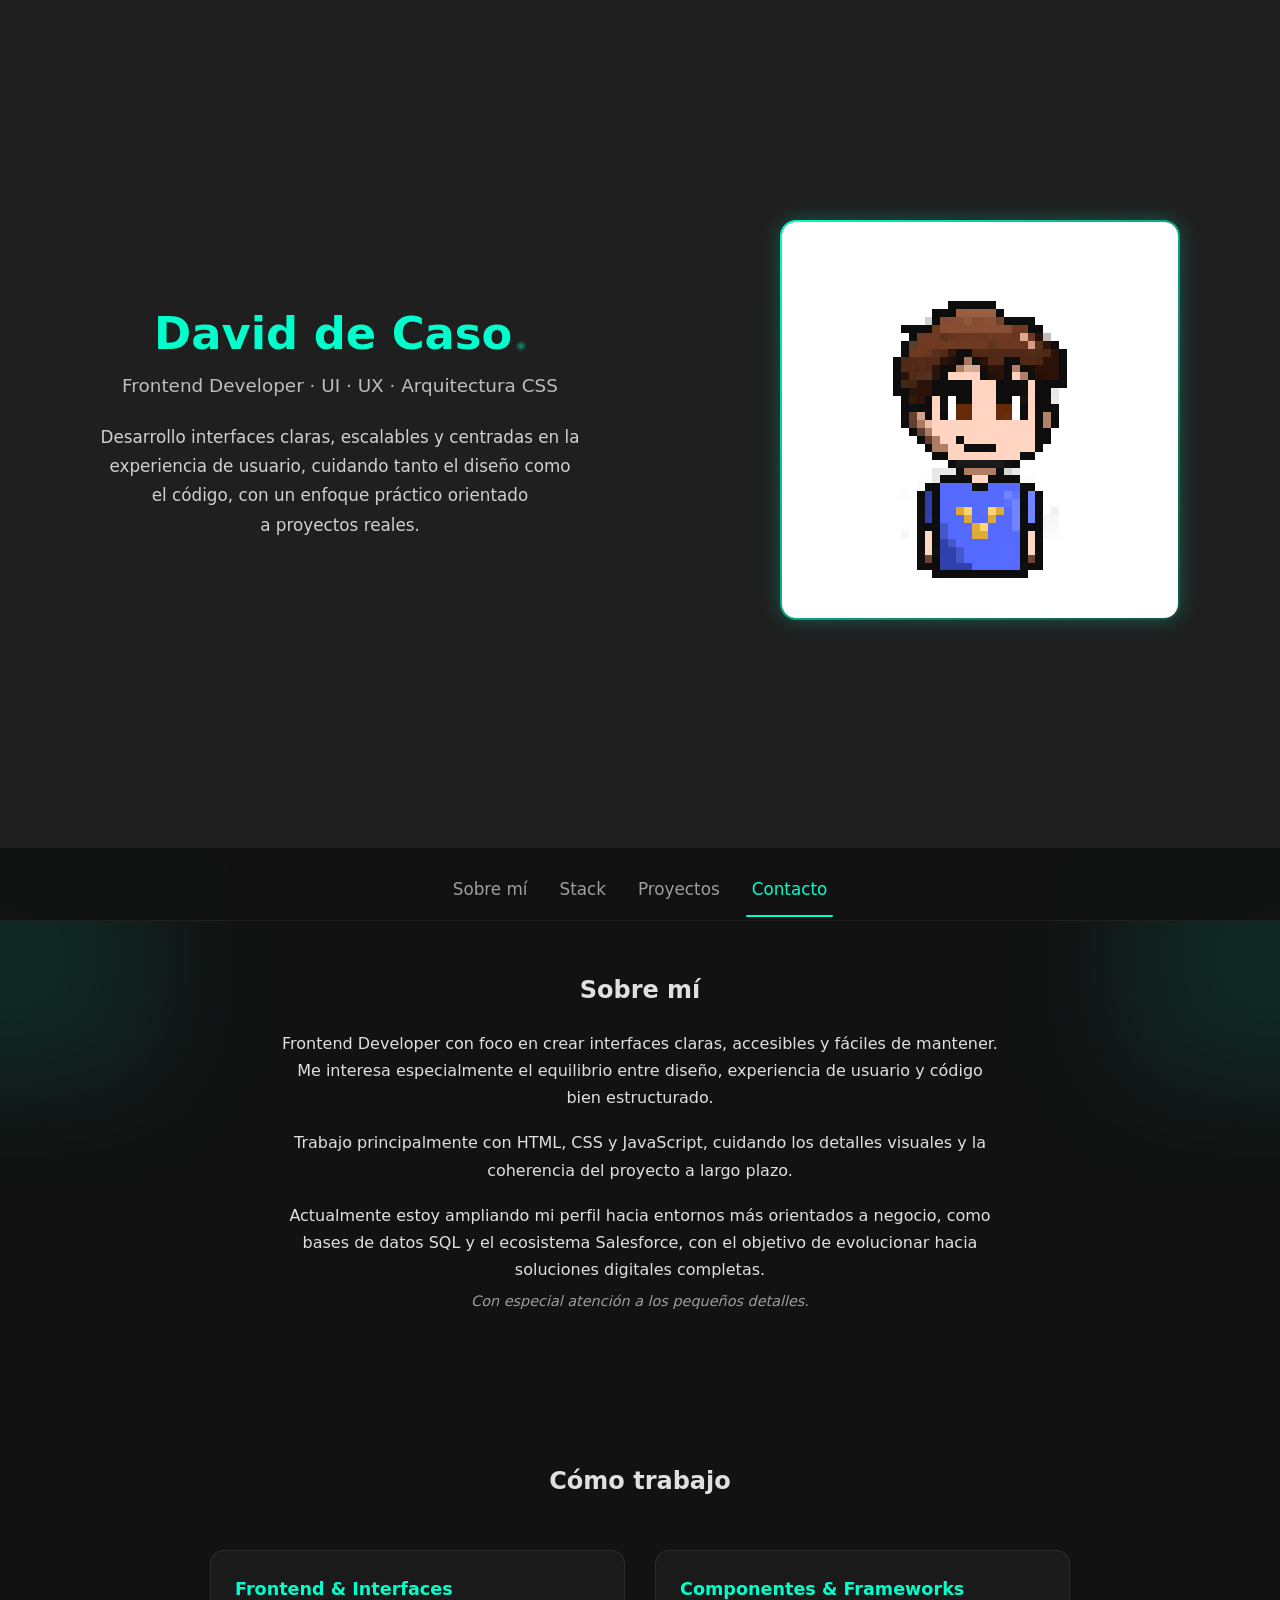
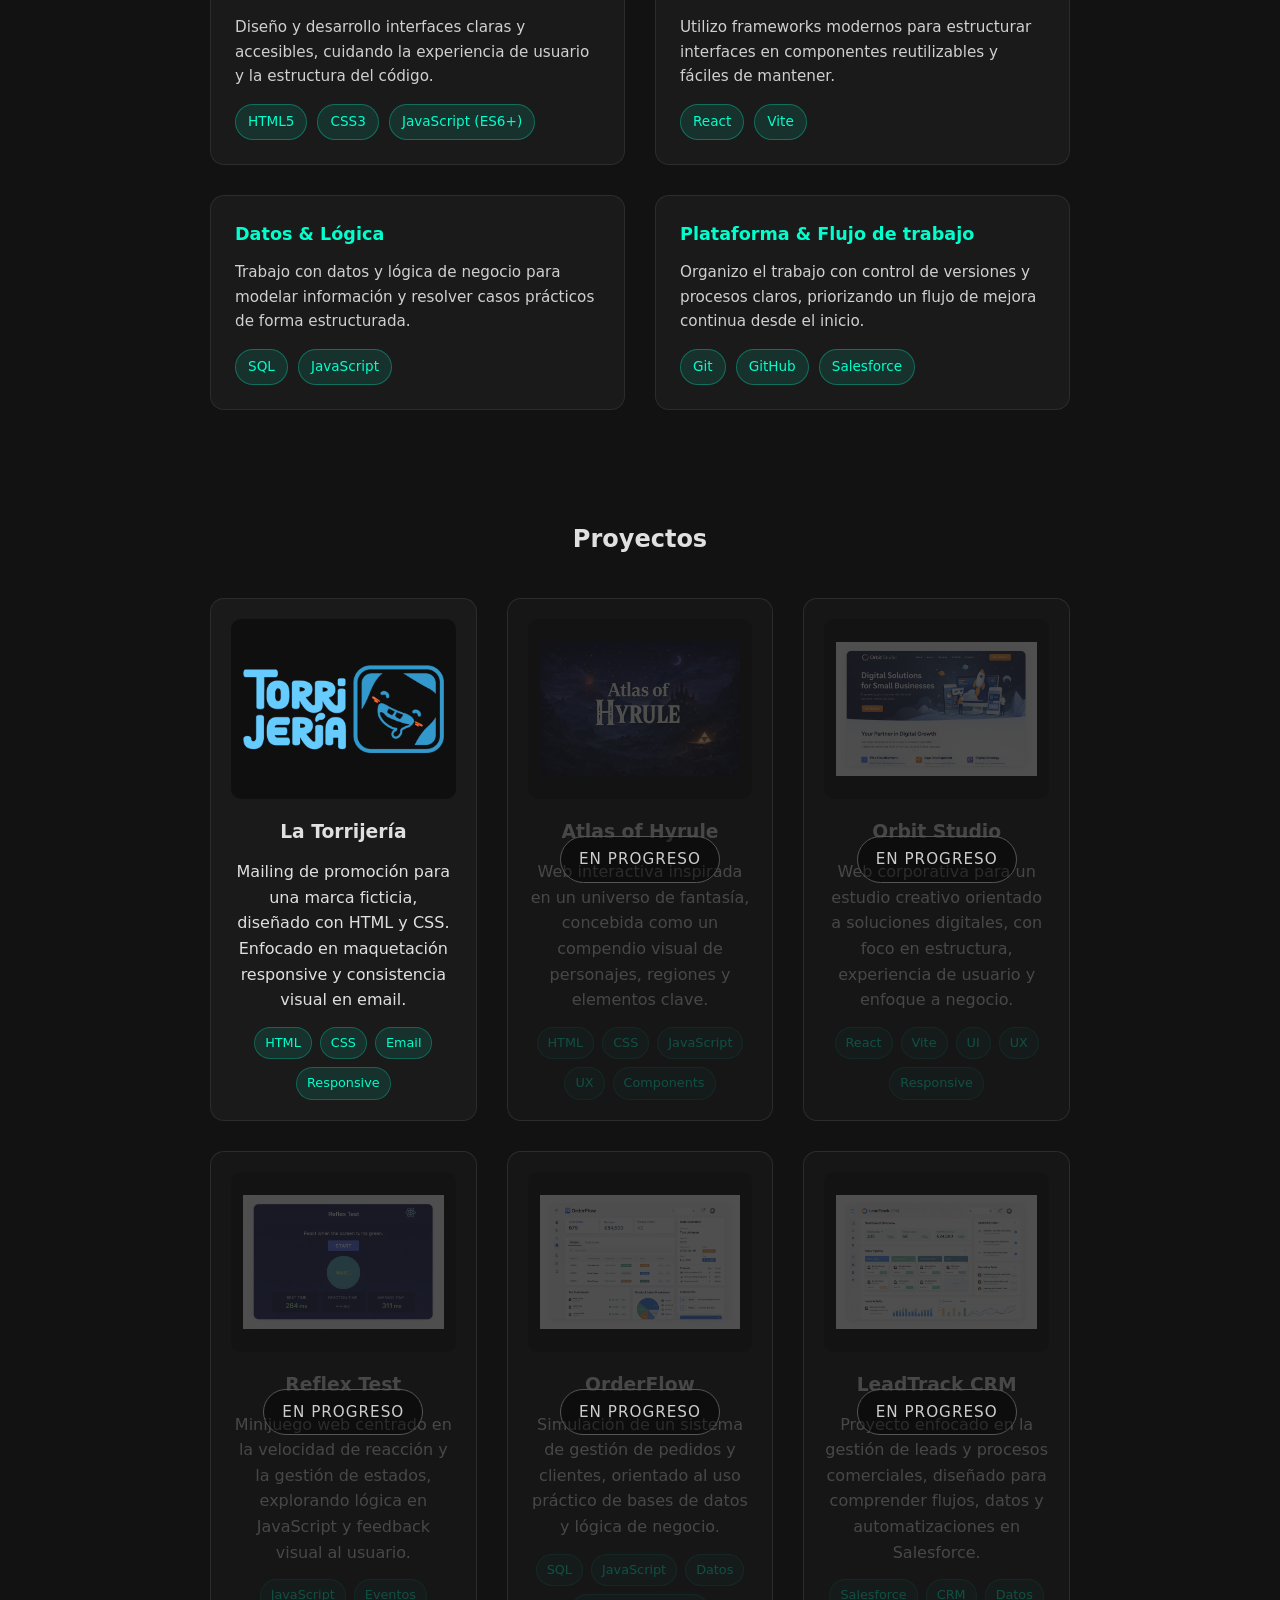
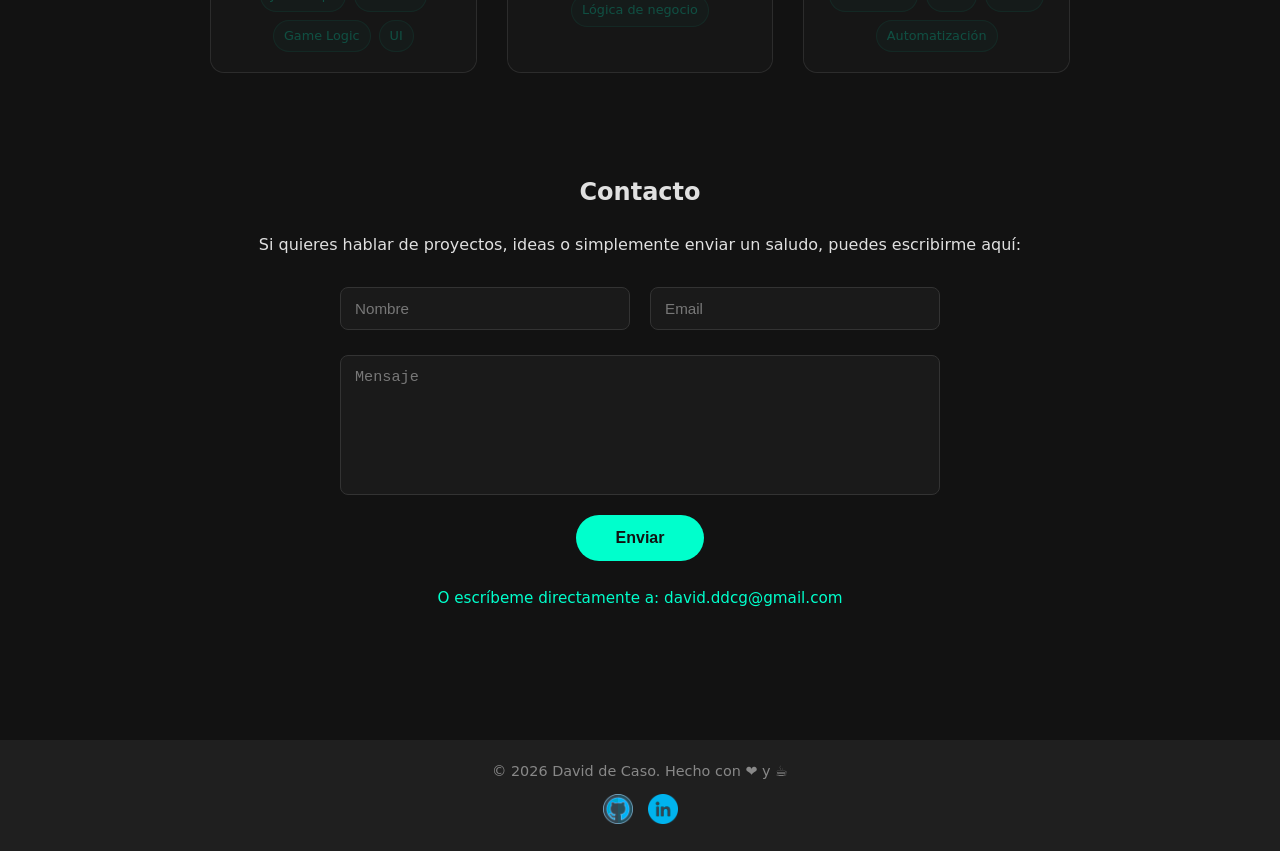
<file: index.html>
<!DOCTYPE html>
<html lang="es">
<head>
    <meta charset="UTF-8">
    <meta name="viewport" content="width=device-width, initial-scale=1.0">
    <meta
        name="description"
        content="Portfolio de David de Caso, Frontend Developer enfocado en
         interfaces claras, usabilidad y código mantenible."
    >
    <title>Portfolio | David de Caso</title>
    <link rel="stylesheet" href="style.css">
</head>

<body>
    <!-- =====================================================
         HEADER / IDENTIDAD
    ====================================================== -->
    <header class="site-header">
        <div class="hero">
            <div class="hero-text">
                <h1>
                    <span id="myName" class="easter-egg">David de Caso</span>
                </h1>

                <p class="hero-role">
                    Frontend Developer · UI · UX · Arquitectura CSS
                </p>

                <p class="hero-intro">
                    Desarrollo interfaces claras, escalables y centradas en la 
                    experiencia de usuario, cuidando tanto el diseño como el código, 
                    con un enfoque práctico orientado a&nbsp;proyectos&nbsp;reales.
                </p>
            </div>

            <div class="hero-image">
                <img src="images/yo-pixel.png" alt="">
            </div>
        </div>
    </header>



    <!-- =====================================================
         NAVEGACIÓN STICKY
    ====================================================== -->
    <div class="nav-wrapper">
        <nav aria-label="Navegación principal">
            <ul>
                <li><a href="#about">Sobre mí</a></li>
                <li><a href="#stack">Stack</a></li>
                <li><a href="#projects">Proyectos</a></li>
                <li><a href="#contact">Contacto</a></li>
            </ul>
        </nav>
    </div>
    
    <!-- =====================================================
         CONTENIDO PRINCIPAL
    ====================================================== -->
    <main>
        <!-- SOBRE MÍ -->
        <section id="about">
            <h2>Sobre mí</h2>

            <p>
                Frontend Developer con foco en crear interfaces claras, accesibles y fáciles de mantener.
                Me interesa especialmente el equilibrio entre diseño, experiencia de usuario y código bien estructurado.
            </p>

            <p>
                Trabajo principalmente con HTML, CSS y JavaScript, cuidando los detalles visuales y la coherencia
                del proyecto a largo plazo.
            </p>

            <p>
                Actualmente estoy ampliando mi perfil hacia entornos más orientados a negocio, como bases de datos SQL
                y el ecosistema Salesforce, con el objetivo de evolucionar hacia soluciones digitales completas.
                <span class="about-fun">Con especial atención a los pequeños detalles.</span>
            </p>
        </section>
        <section id="stack">
    <h2>Cómo trabajo</h2>
         <!-- =====================================================
         STACK
    ====================================================== -->           
    <div class="stack-grid">
        <!-- Frontend -->
        <div class="stack-card">
            <h3>Frontend & Interfaces</h3>
            <p>
                Diseño y desarrollo interfaces claras y accesibles,
                cuidando la experiencia de usuario y la estructura del código.
            </p>
            <ul class="stack-tools">
                <li>HTML5</li>
                <li>CSS3</li>
                <li>JavaScript (ES6+)</li>
            </ul>
        </div>

        <!-- Frameworks -->
            <div class="stack-card">
                <h3>Componentes & Frameworks</h3>
                <p>
                    Utilizo frameworks modernos para estructurar interfaces
                    en componentes reutilizables y fáciles de mantener.
                </p>
                <ul class="stack-tools">
                    <li>React</li>
                    <li>Vite</li>
                </ul>
            </div>

        <!-- Datos -->
            <div class="stack-card">
                <h3>Datos & Lógica</h3>
                <p>
                    Trabajo con datos y lógica de negocio para modelar información
                    y resolver casos prácticos de forma estructurada.
                </p>
                <ul class="stack-tools">
                    <li>SQL</li>
                    <li>JavaScript</li>
                </ul>
            </div>

        <!-- Plataforma -->
            <div class="stack-card">
                <h3>Plataforma & Flujo de trabajo</h3>
                <p>
                     Organizo el trabajo con control de versiones y procesos claros,
                    priorizando un flujo de mejora continua desde el inicio.
                </p>
                <ul class="stack-tools">
                    <li>Git</li>
                    <li>GitHub</li>
                    <li>Salesforce</li>
                </ul>
            </div>
        </div>
    </section>


        <!-- PROYECTOS -->
        <section id="projects">
            <h2>Proyectos</h2>

            <div class="projects-grid">
                <!-- Proyecto terminado -->
                <article class="project-card" data-url="https://daviddecaso.github.io/la-torrijeria/">
                    <div class="project-img-wrapper">
                        <img
                            src="images/proyecto1.png"
                            alt="Proyecto La Torrijería"
                            class="project-img"
                            loading="lazy"
                        >
                        <div class="overlay">
                            <span class="cta-text">Ver proyecto</span>
                        </div>
                    </div>

                    <h3>La Torrijería</h3>

                    <p>
                        Mailing de promoción para una marca ficticia, diseñado con HTML y CSS.
                        Enfocado en maquetación responsive y consistencia visual en email.
                    </p>

                    <ul class="project-tags">
                        <li>HTML</li>
                        <li>CSS</li>
                        <li>Email</li>
                        <li>Responsive</li>
                    </ul>
                </article>

                <!-- Proyectos en progreso -->
                <article class="project-card in-progress">
                    <div class="project-status">
                        <span>En progreso</span>
                    </div>

                    <div class="project-img-wrapper">
                        <img src="images/proyecto2.png" alt="Atlas of Hyrule" class="project-img" loading="lazy">
                    </div>

                    <h3>Atlas of Hyrule</h3>

                    <p>
                        Web interactiva inspirada en un universo de fantasía, concebida como
                        un compendio visual de personajes, regiones y elementos clave.
                    </p>

                    <ul class="project-tags">
                        <li>HTML</li>
                        <li>CSS</li>
                        <li>JavaScript</li>
                        <li>UX</li>
                        <li>Components</li>
                    </ul>
                </article>

                <article class="project-card in-progress">
                    <div class="project-status">
                        <span>En progreso</span>
                    </div>

                    <div class="project-img-wrapper">
                        <img src="images/proyecto3.png" alt="Orbit Studio" class="project-img" loading="lazy">
                    </div>

                    <h3>Orbit Studio</h3>

                    <p>
                        Web corporativa para un estudio creativo orientado a soluciones digitales,
                        con foco en estructura, experiencia de usuario y enfoque a negocio.
                    </p>

                    <ul class="project-tags">
                        <li>React</li>
                        <li>Vite</li>
                        <li>UI</li>
                        <li>UX</li>
                        <li>Responsive</li>
                    </ul>
                </article>

                <article class="project-card in-progress">
                    <div class="project-status">
                        <span>En progreso</span>
                    </div>

                    <div class="project-img-wrapper">
                        <img src="images/proyecto4.png" alt="Reflex Test" class="project-img" loading="lazy">
                    </div>

                    <h3>Reflex Test</h3>

                    <p>
                        Minijuego web centrado en la velocidad de reacción y la gestión de estados,
                        explorando lógica en JavaScript y feedback visual al usuario.
                    </p>

                    <ul class="project-tags">
                        <li>JavaScript</li>
                        <li>Eventos</li>
                        <li>Game Logic</li>
                        <li>UI</li>
                    </ul>
                </article>

                <article class="project-card in-progress">
                    <div class="project-status">
                        <span>En progreso</span>
                    </div>

                    <div class="project-img-wrapper">
                        <img src="images/proyecto5.png" alt="OrderFlow" class="project-img" loading="lazy">
                    </div>

                    <h3>OrderFlow</h3>

                    <p>
                        Simulación de un sistema de gestión de pedidos y clientes,
                        orientado al uso práctico de bases de datos y lógica de negocio.
                    </p>

                    <ul class="project-tags">
                        <li>SQL</li>
                        <li>JavaScript</li>
                        <li>Datos</li>
                        <li>Lógica de negocio</li>
                    </ul>

                </article>

                <article class="project-card in-progress">
                    <div class="project-status">
                        <span>En progreso</span>
                    </div>

                    <div class="project-img-wrapper">
                        <img src="images/proyecto6.png" alt="LeadTrack CRM" class="project-img" loading="lazy">
                    </div>

                    <h3>LeadTrack CRM</h3>

                    <p>
                        Proyecto enfocado en la gestión de leads y procesos comerciales,
                        diseñado para comprender flujos, datos y automatizaciones en Salesforce.
                    </p>

                    <ul class="project-tags">
                        <li>Salesforce</li>
                        <li>CRM</li>
                        <li>Datos</li>
                        <li>Automatización</li>
                    </ul>
                </article>
            </div>
        </section>

        <!-- CONTACTO -->
        <section id="contact" class="fade-in-section">
            <h2>Contacto</h2>

            <p>
                Si quieres hablar de proyectos, ideas o simplemente enviar un saludo,
                puedes escribirme aquí:
            </p>

            <form class="contact-form">
                <div class="contact-row">
                    <input type="text" name="name" placeholder="Nombre" required>
                    <input type="email" name="email" placeholder="Email" required>
                </div>

                <div class="contact-message">
                    <textarea name="message" placeholder="Mensaje" required></textarea>
                    <button type="submit">Enviar</button>
                </div>
            </form>

            <p class="contact-email fade-in-section">
                O escríbeme directamente a:
                <a href="mailto:david.ddcg@gmail.com">david.ddcg@gmail.com</a>
            </p>
        </section>
    </main>

    <!-- =====================================================
         FOOTER
    ====================================================== -->
    <footer>
        <p>&copy; 2026 David de Caso. Hecho con ❤️ y ☕</p>

        <div class="social-icons">
            <a href="https://github.com/DaviddeCaso" target="_blank" rel="noopener noreferrer">
                <img src="images/github-icon.png" alt="GitHub">
            </a>
            <a href="https://www.linkedin.com/in/david-de-caso-garc%C3%ADa/" target="_blank" rel="noopener noreferrer">
                <img src="images/linkedin-icon.png" alt="LinkedIn">
            </a>
        </div>
    </footer>

    <!-- TOASTS -->
    <div id="easter-toast" class="toast hidden"></div>
    <div id="contact-toast" class="toast hidden"></div>

    <script src="script.js"></script>
</body>
</html>
</file>
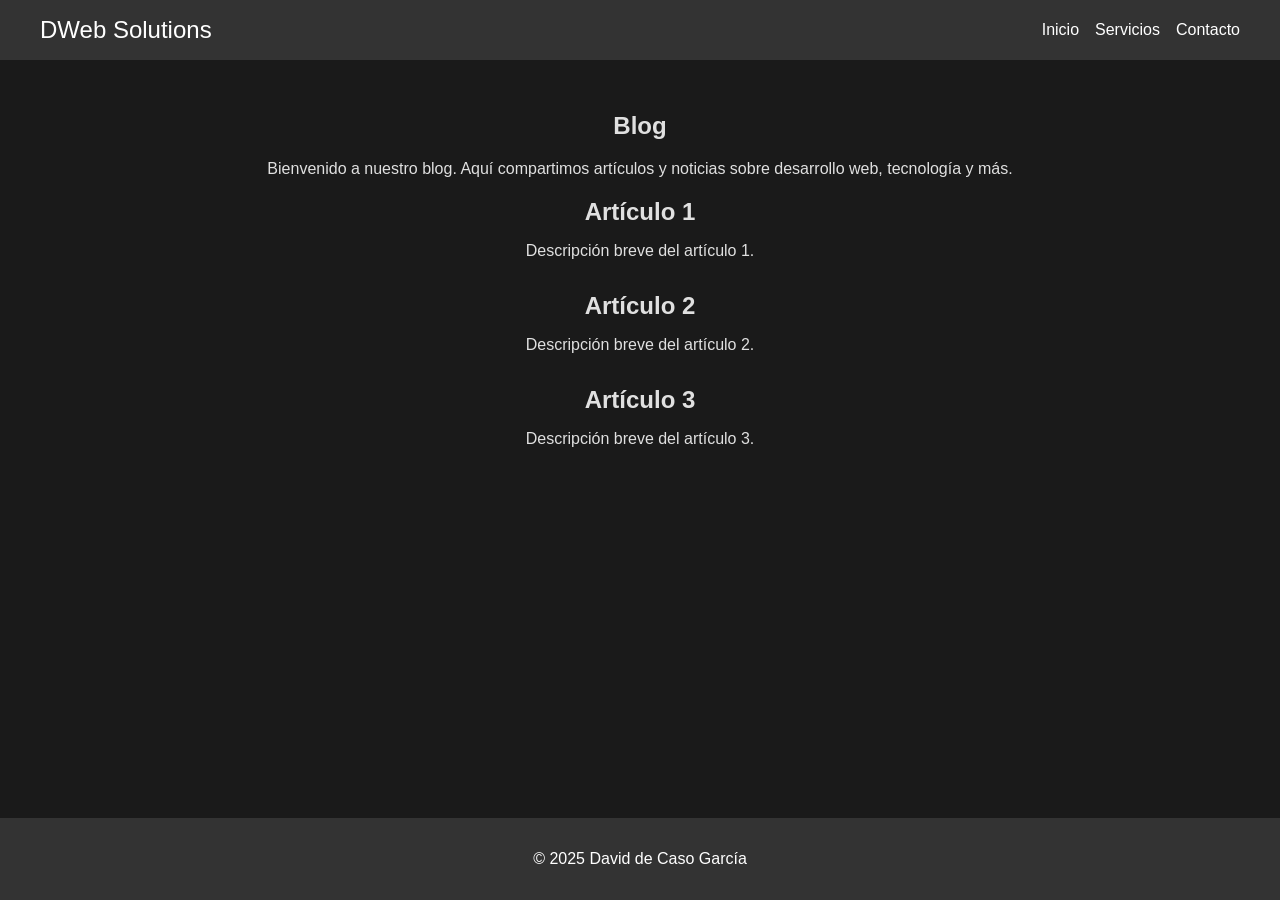
<file: blog.html>
<!DOCTYPE html>
<html lang="es">
<head>
    <meta charset="UTF-8">
    <meta name="viewport" content="width=device-width, initial-scale=1.0">
    <title>Blog - DWeb Solutions</title>
    <link rel="stylesheet" href="styles.css">
</head>
<body>
    <header>
        <nav>
            <div class="nav-container">
                <div class="logo">
                    <a href="index.html">DWeb Solutions</a>
                </div>
                <ul class="nav-links">
                    <li><a href="index.html">Inicio</a></li>
                    <li><a href="services.html">Servicios</a></li>
                    <li><a href="contact.html">Contacto</a></li>
                </ul>
                <div class="menu-toggle">
                    <span></span>
                    <span></span>
                    <span></span>
                </div>
            </div>
        </nav>
    </header>
    <main>
        <section class="blog">
            <h1>Blog</h1>
            <p>Bienvenido a nuestro blog. Aquí compartimos artículos y noticias sobre desarrollo web, tecnología y más.</p>
            <article>
                <h2>Artículo 1</h2>
                <p>Descripción breve del artículo 1.</p>
            </article>
            <article>
                <h2>Artículo 2</h2>
                <p>Descripción breve del artículo 2.</p>
            </article>
            <article>
                <h2>Artículo 3</h2>
                <p>Descripción breve del artículo 3.</p>
            </article>
        </section>
    </main>
    <footer>
        <p>&copy; 2025 David de Caso García</p>
    </footer>
    <script src="scripts.js"></script>
</body>
</html>
</file>
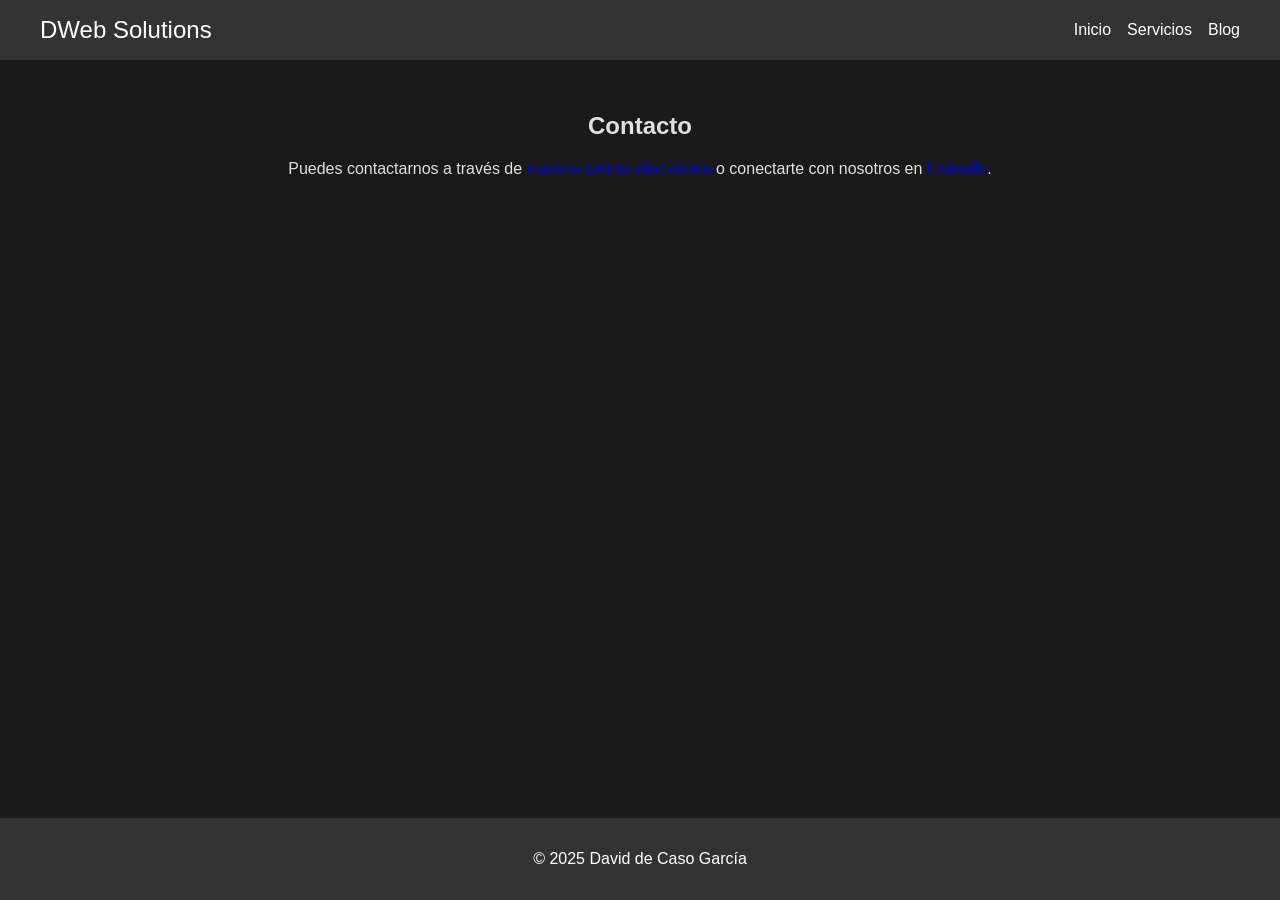
<file: contact.html>
<!DOCTYPE html>
<html lang="es">
<head>
    <meta charset="UTF-8">
    <meta name="viewport" content="width=device-width, initial-scale=1.0">
    <title>Contacto - David</title>
    <link rel="stylesheet" href="styles.css">
</head>
<body>
    <header>
        <nav>
            <div class="nav-container">
                <div class="logo">
                    <a href="index.html">DWeb Solutions</a>
                </div>
                <ul class="nav-links">
                    <li><a href="index.html">Inicio</a></li>
                    <li><a href="services.html">Servicios</a></li>
                    <li><a href="blog.html">Blog</a></li>
                </ul>
                <div class="menu-toggle">
                    <span></span>
                    <span></span>
                    <span></span>
                </div>
            </div>
        </nav>
    </header>
    <main>
        <section class="contact">
            <h1>Contacto</h1>
            <p>Puedes contactarnos a través de <a href="mailto:david.ddcg@gmail.com">nuestro correo electrónico</a> o conectarte con nosotros en <a href="https://www.linkedin.com/in/david-de-caso-garcía/">LinkedIn</a>.</p>
        </section>
    </main>
    <footer>
        <p>&copy; 2025 David de Caso García</p>
    </footer>
    <script src="scripts.js"></script>
</body>
</html>
</file>
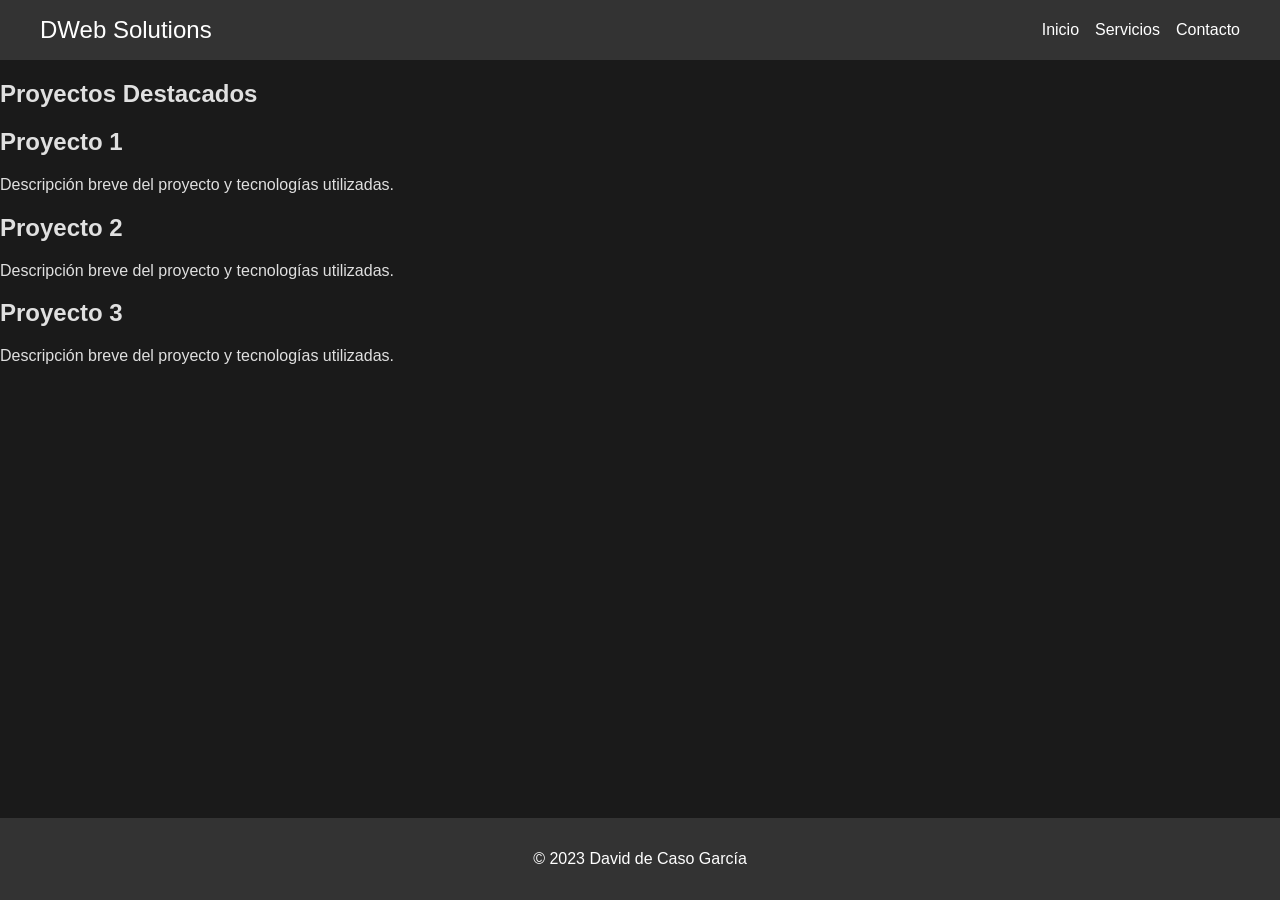
<file: projects.html>
<!DOCTYPE html>
<html lang="es">
<head>
    <meta charset="UTF-8">
    <meta name="viewport" content="width=device-width, initial-scale=1.0">
    <title>Proyectos - Portfolio de David</title>
    <link rel="stylesheet" href="styles.css">
</head>
<body>
    <header>
        <nav>
            <div class="nav-container">
                <div class="logo">
                    <a href="index.html">DWeb Solutions</a>
                </div>
                <ul class="nav-links">
                    <li><a href="index.html">Inicio</a></li>
                    <li><a href="services.html">Servicios</a></li>
                    <li><a href="contact.html">Contacto</a></li>
                </ul>
                <div class="menu-toggle">
                    <span></span>
                    <span></span>
                    <span></span>
                </div>
            </div>
        </nav>
    </header>
    <main>
        <section class="projects">
            <h1>Proyectos Destacados</h1>
            <div class="project">
                <h2>Proyecto 1</h2>
                <p>Descripción breve del proyecto y tecnologías utilizadas.</p>
            </div>
            <div class="project">
                <h2>Proyecto 2</h2>
                <p>Descripción breve del proyecto y tecnologías utilizadas.</p>
            </div>
            <div class="project">
                <h2>Proyecto 3</h2>
                <p>Descripción breve del proyecto y tecnologías utilizadas.</p>
            </div>
        </section>
    </main>
    <footer>
        <p>&copy; 2023 David de Caso García</p>
    </footer>
    <script src="scripts.js"></script>
</body>
</html>
</file>
<file: style.css>
/* =====================================================
   RESET & BASE
===================================================== */

* {
    margin: 0;
    padding: 0;
    box-sizing: border-box;
}

body {
    font-family: system-ui, -apple-system, BlinkMacSystemFont, "Segoe UI",
        Roboto, Oxygen, Ubuntu, Cantarell, sans-serif;
    background-color: #121212;
    color: #e0e0e0;
    line-height: 1.6;
}

/* =====================================================
   GLOW LATERAL (SUTIL Y CONTROLADO)
===================================================== */

body::before,
body::after {
    content: "";
    position: fixed;
    top: -20%;
    width: 260px;
    height: 140%;
    pointer-events: none;
    z-index: 0;
    filter: blur(60px);
}

body::before {
    left: -100px;
    background: linear-gradient(
        60deg,
        rgba(0, 255, 204, 0.12),
        transparent
    );
}

body::after {
    right: -100px;
    background: linear-gradient(
        -60deg,
        rgba(0, 255, 204, 0.12),
        transparent
    );
}

/* =====================================================
   CAPAS (Z-INDEX) — FIX STICKY
===================================================== */

.site-header {
    position: relative;
    z-index: 2;
}

footer {
    position: relative;
    z-index: 2;
}

main,
section {
    position: relative;
    z-index: 1;
}


/* =====================================================
   HEADER & NAV
===================================================== */

.site-header {
    background-color: #1f1f1f;
    padding: 20px;
    text-align: center;
}

.site-header h1 {
    font-size: 2rem;
    color: #00ffcc;
}

nav ul {
    list-style: none;
    display: flex;
    justify-content: center;
    gap: 20px;
    margin-top: 10px;
}

nav a {
    position: relative;
    color: #9e9e9e;
    text-decoration: none;
    font-size: 1.05rem;        
    padding: 10px 6px;        
    transition: color 0.2s ease;
}

nav a:hover {
    color: #ffffff;
}

/* Link activo */
nav a.active {
    color: #00ffcc;
}

nav a.active::after {
    content: "";
    position: absolute;
    left: 0;
    bottom: -8px;   /* un poco más abajo */
    width: 100%;
    height: 2px;
    background-color: #00ffcc;
    border-radius: 2px;
}
/* =========================
   HERO / PRESENTACIÓN
========================= */

.hero {
    width: 100%;
    padding: 200px 80px 200px; /* más padding lateral */

    display: flex;
    align-items: center;
    justify-content: center; /* CLAVE */
    gap: 200px;
}



.hero-text {
    max-width: 520px; 
}

.hero-text h1 {
    font-size: 2.8rem; /* antes 2.4rem */
    line-height: 1.2;
    color: #00ffcc;
    margin-bottom: 10px;
}

.hero-role {
    font-size: 1.15rem;
    color: #bdbdbd;
    margin-bottom: 22px;
}

.hero-intro {
    max-width: 520px;
    font-size: 1.05rem;
    color: #d0d0d0;
    line-height: 1.75;
}

.hero-image {
    flex-shrink: 0;
}

.hero-image img {
    width: 400px;
    height: auto;
    image-rendering: pixelated;
    border-radius: 16px;

    border: 2px solid transparent;
    background:
        linear-gradient(#121212, #121212) padding-box,
        linear-gradient(135deg, #00ffcc, rgba(0, 255, 204, 0.2)) border-box;

    box-shadow: 0 0 20px rgba(0, 255, 204, 0.25);
}


@media (min-width: 1400px) {
    .hero {
        padding-left: 120px;
        padding-right: 120px;
    }
}

@media (max-width: 1024px) {
    .hero {
        padding: 90px 40px 70px;
        gap: 40px;
    }

    .hero-image img {
        width: 240px; /* baja desde 300 */
    }

    .hero-text {
        max-width: 480px;
    }
}

@media (max-width: 640px) {
    .hero {
        flex-direction: column;
        text-align: center;
        padding: 80px 24px 60px;
        gap: 32px;
    }

    .hero-intro {
        font-size: 0.95rem;
        line-height: 1.6;
        max-width: 320px;
        margin: 0 auto;
    }

    .hero-text {
        max-width: 100%;
    }

    .hero-image img {
        width: 200px;
    }
}

/* =========================
   HERO ANIMATION
========================= */

.hero-text,
.hero-image {
    opacity: 0;
    transform: translateY(20px);
    transition:
        opacity 0.6s ease,
        transform 0.6s ease;
}

.hero-image {
    transform: translateX(30px);
}

/* Estado visible */
.hero.animate .hero-text,
.hero.animate .hero-image {
    opacity: 1;
    transform: translate(0);
}

@media (prefers-reduced-motion: reduce) {
    .hero-text,
    .hero-image {
        transition: none;
        opacity: 1;
        transform: none;
    }
}

@media (max-width: 640px) {
    .hero-text,
    .hero-image {
        transition-duration: 0.4s;
    }
}

/* =====================================================
   HERO SUBTÍTULO
===================================================== */

.hero-subtitle {
    margin-top: 10px;
    font-size: 1rem;
    color: #bdbdbd;
    letter-spacing: 0.3px;
}

/* =========================
   NAVEGACIÓN STICKY (ESTILO)
========================= */

.nav-wrapper {
    position: sticky;
    top: 0;
    z-index: 1000;

    background: rgba(18, 18, 18, 0.9);
    backdrop-filter: blur(10px);

    border-bottom: 1px solid rgba(255, 255, 255, 0.06);
}

/* Contenido de la nav */
.nav-wrapper nav {
    max-width: 900px;
    margin: 0 auto;
    padding: 18px 20px; /* antes 12px */
}

@media (max-width: 640px) {
    .nav-wrapper nav {
        padding: 14px 16px;
    }

    nav a {
        font-size: 0.95rem;
    }
}

/* Evita que las secciones queden tapadas por la nav */
section {
    scroll-margin-top: 110px;
}

/* =====================================================
   EASTER EGG
===================================================== */

.easter-egg {
    color: #00ffcc;
    cursor: pointer;
    position: relative;
    transition: color 0.2s ease;
}

.easter-egg:hover {
    color: #ffffff;
}

.easter-egg::after {
    content: " ◉";
    font-size: 0.7rem;
    opacity: 0.4;
    transition: opacity 0.2s ease;
}

.easter-egg:hover::after {
    opacity: 1;
}

/* =========================
   STACK 
========================= */

#stack {
    padding: 80px 20px 60px;
}

#stack h2 {
    text-align: center;
    margin-bottom: 50px;
}

.stack-grid {
    max-width: 900px;
    margin: 0 auto;

    display: grid;
    grid-template-columns: 1fr;
    gap: 30px;
}

.stack-card {
    background-color: #1a1a1a;
    border-radius: 14px;
    padding: 24px;

    border: 1px solid rgba(255, 255, 255, 0.08);
}

.stack-card h3 {
    color: #00ffcc;
    font-size: 1.1rem;
    margin-bottom: 12px;
}

.stack-card p {
    font-size: 0.95rem;
    color: #d0d0d0;
    line-height: 1.6;
    margin-bottom: 16px;
}

.stack-tools {
    list-style: none;
    display: flex;
    flex-wrap: wrap;
    gap: 10px;
}

.stack-tools li {
    font-size: 0.85rem;
    padding: 6px 12px;
    border-radius: 999px;

    background-color: rgba(0, 255, 204, 0.1);
    color: #00ffcc;

    border: 1px solid rgba(0, 255, 204, 0.3);
}

@media (min-width: 768px) {
    .stack-grid {
        grid-template-columns: repeat(2, 1fr);
    }
}
/* =====================================================
   SECCIONES GENERALES
===================================================== */

section {
    padding: 50px 20px;
    max-width: 900px;
    margin: 0 auto;
}

section h2 {
    text-align: center;
    margin-bottom: 20px;
}

/* =====================================================
   ABOUT
===================================================== */

#about p {
    max-width: 720px;
    margin: 18px auto;
    line-height: 1.7;
    text-align: center;
}

.about-fun {
    display: block;
    margin-top: 6px;
    font-size: 0.9rem;
    color: #9e9e9e;
    font-style: italic;
}

/* =====================================================
   PROJECTS
===================================================== */

.projects-grid {
    display: grid;
    grid-template-columns: 1fr;
    gap: 30px;
    margin-top: 40px;
}

.project-card {
    position: relative;
    background-color: #1a1a1a;
    padding: 20px;
    border-radius: 14px;
    text-align: center;

    display: flex;
    flex-direction: column;
    align-items: center;

    border: 1px solid rgba(255, 255, 255, 0.08);
    transition: transform 0.3s ease,
        box-shadow 0.3s ease,
        border-color 0.3s ease;
}

.project-card:hover {
    transform: translateY(-6px);
    box-shadow: 0 10px 30px rgba(0, 255, 204, 0.15);
    border-color: rgba(0, 255, 204, 0.4);
}

/* Imagen del proyecto */
.project-img-wrapper {
    position: relative;
    width: 100%;
    height: 180px;
    background-color: #0f0f0f;
    border-radius: 10px;
    overflow: hidden;
    cursor: pointer;
}

.project-img {
    width: 100%;
    height: 100%;
    object-fit: contain;
    padding: 12px;
}

/* CTA solo en proyectos terminados */
.overlay {
    position: absolute;
    inset: 0;
    background-color: rgba(0, 255, 204, 0.18);
    display: flex;
    align-items: center;
    justify-content: center;
    opacity: 0;
    transition: opacity 0.3s ease;
}

.project-img-wrapper:hover .overlay {
    opacity: 1;
}

.cta-text {
    color: #00ffcc;
    font-weight: bold;
    font-size: 1rem;
    letter-spacing: 0.5px;
    text-shadow: 0 0 5px #00ffcc;
}

/* Títulos */
.project-card h3 {
    margin: 18px 0 12px;
}

/* Estado: En progreso */
.project-status {
    position: absolute;
    inset: 0;
    background-color: rgba(20, 20, 20, 0.75);
    border-radius: 14px;

    display: flex;
    align-items: center;
    justify-content: center;

    z-index: 5;
    pointer-events: none;
}

.project-status span {
    color: #ccc;
    font-size: 0.95rem;
    letter-spacing: 1px;
    text-transform: uppercase;
    border: 1px solid #555;
    padding: 10px 18px;
    border-radius: 999px;
    background-color: rgba(0, 0, 0, 0.4);
}

/* Proyectos en progreso: sin interacción */
.project-card.in-progress .project-img-wrapper {
    cursor: default;
}

.project-card.in-progress .overlay {
    display: none;
}

/* Responsive grid */
@media (min-width: 600px) {
    .projects-grid {
        grid-template-columns: repeat(2, 1fr);
    }
}

@media (min-width: 1024px) {
    .projects-grid {
        grid-template-columns: repeat(3, 1fr);
    }
}

/* =========================
   PROJECT TAGS
========================= */

.project-tags {
    list-style: none;
    display: flex;
    flex-wrap: wrap;
    gap: 8px;

    margin-top: 14px;
    justify-content: center;
}

.project-tags li {
    font-size: 0.8rem;
    padding: 5px 10px;
    border-radius: 999px;

    background-color: rgba(0, 255, 204, 0.1);
    color: #00ffcc;

    border: 1px solid rgba(0, 255, 204, 0.25);
}

@media (max-width: 640px) {
    .project-tags {
        gap: 6px;
    }

    .project-tags li {
        font-size: 0.75rem;
    }
}

/* =====================================================
   CONTACTO
===================================================== */

#contact > p {
    margin-bottom: 30px;
    text-align: center;
}

.contact-form {
    display: flex;
    flex-direction: column;
    gap: 25px;
    max-width: 600px;
    margin: 0 auto;
}

.contact-row {
    display: flex;
    gap: 20px;
}

.contact-row input {
    flex: 1;
}

.contact-message {
    display: flex;
    flex-direction: column;
    gap: 20px;
}

/* Inputs */
.contact-form input,
.contact-form textarea {
    padding: 12px 14px;
    border-radius: 8px;
    border: 1px solid #333;
    background-color: #1a1a1a;
    color: #fff;
    font-size: 0.95rem;
}

.contact-form input::placeholder,
.contact-form textarea::placeholder {
    color: #777;
}

.contact-form textarea {
    height: 140px;
    resize: none;
}

/* Botón */
.contact-form button {
    align-self: center;
    padding: 14px 40px;
    font-size: 1rem;
    font-weight: bold;

    background-color: #00ffcc;
    color: #121212;
    border: none;
    border-radius: 999px;

    cursor: pointer;
    transition: transform 0.2s ease, box-shadow 0.2s ease;
}

.contact-form button:hover {
    transform: translateY(-2px);
    box-shadow: 0 6px 20px rgba(0, 255, 204, 0.4);
}

.contact-form button:active {
    transform: translateY(0);
}

/* Email */
.contact-email {
    margin-top: 25px;
    color: #00ffcc;
    font-size: 0.95rem;
    text-align: center;
}

.contact-email a {
    color: inherit;
    text-decoration: none;
}

.contact-email a:hover {
    color: #fff;
}

@media (max-width: 640px) {
    .contact-row {
        flex-direction: column;
        gap: 16px;
    }

     .contact-form textarea {
        height: 110px;
    }

    #contact {
        padding-bottom: 120px;
    }

    .contact-email {
        margin-top: 40px;
        font-size: 0.9rem;
    }

    .contact-form button {
        width: 100%;
        max-width: 280px;
    }
}

/* =====================================================
   ANIMACIONES
===================================================== */

.fade-in-section {
    opacity: 0;
    transform: translateY(20px);
    transition: opacity 0.6s ease-out, transform 0.6s ease-out;
}

.fade-in-section.visible {
    opacity: 1;
    transform: translateY(0);
}

/* =====================================================
   FOOTER
===================================================== */

footer {
    background-color: #1f1f1f;
    text-align: center;
    padding: 20px;
    margin-top: 50px;
    font-size: 0.9rem;
    color: #888;
}

.social-icons {
    margin-top: 10px;
    display: flex;
    justify-content: center;
    gap: 15px;
}

.social-icons img {
    width: 30px;
    height: 30px;
    filter: invert(75%) sepia(20%) saturate(500%) hue-rotate(160deg);
    transition: transform 0.2s ease;
}

.social-icons img:hover {
    transform: scale(1.2);
}

/* =====================================================
   TOASTS
===================================================== */

.toast {
    position: fixed;
    bottom: 30px;
    right: 30px;

    z-index: 5000; /* ← clave */

    background: #1a1a1a;
    color: #00ffcc;
    padding: 15px 20px;
    border-radius: 12px;
    border: 1px solid #00ffcc;
    font-size: 0.9rem;
    box-shadow: 0 0 20px rgba(0, 255, 204, 0.2);

    opacity: 0;
    transform: translateY(20px);
    transition: opacity 0.3s ease, transform 0.3s ease;
}

.toast.show {
    opacity: 1;
    transform: translateY(0);
}

.toast.hidden {
    pointer-events: none;
}

#contact-toast {
    background-color: #00ffcc;
    color: #1a1a1a;
    font-weight: bold;
}
</file>
<file: styles.css>
body {
    font-family: Arial, sans-serif;
    margin: 0;
    padding: 0;
    box-sizing: border-box;
    background-color: #1a1a1a;
    color: #e0e0e0;
    display: flex;
    flex-direction: column;
    min-height: 100vh;
}

header {
    background-color: #333;
    color: white;
    padding: 1rem 0;
}

.nav-container {
    display: flex;
    justify-content: space-between;
    align-items: center;
    max-width: 1200px;
    margin: 0 auto;
    padding: 0 1rem;
}

.logo a {
    color: white;
    text-decoration: none;
    font-size: 1.5rem;
}

.nav-links {
    list-style: none;
    display: flex;
    gap: 1rem;
    padding: 0;
    margin: 0;
}

.nav-links li a {
    color: white;
    text-decoration: none;
}

.menu-toggle {
    display: none;
    flex-direction: column;
    cursor: pointer;
}

.menu-toggle span {
    background: white;
    height: 2px;
    width: 25px;
    margin: 4px 0;
}

.intro {
    background: url('images/intro-image.jpg') no-repeat center center/cover;
    color: white;
    text-align: center;
    padding: 5rem 1rem;
    position: relative;
    flex: 1;
}

.intro::before {
    content: '';
    position: absolute;
    top: 0;
    left: 0;
    width: 100%;
    height: 100%;
    background-color: rgba(0, 0, 0, 0.5);
    z-index: 1;
}

.intro h1, .intro p, .intro .cta-button {
    position: relative;
    z-index: 2;
}

.intro .cta-button {
    background-color: #ff9800;
    color: white;
    padding: 1rem 2rem;
    text-decoration: none;
    border-radius: 5px;
    margin-top: 1rem;
    display: inline-block;
}

.intro .cta-button:hover {
    background-color: #e68900;
}

.about, .services, .contact {
    padding: 2rem 1rem;
    text-align: center;
}

.jobs {
    padding: 2rem 1rem;
    text-align: center;
}

.jobs ul {
    list-style: none;
    padding: 0;
}

.jobs li {
    margin-bottom: 1rem;
    font-size: 1.1rem;
}

.service {
    margin-bottom: 2rem;
}

.service img {
    width: 100%;
    height: auto;
    margin-bottom: 1rem;
}

.blog {
    padding: 2rem 1rem;
    text-align: center;
}

.blog article {
    margin-bottom: 2rem;
}

.blog article h2 {
    font-size: 1.5rem;
    margin-bottom: 0.5rem;
}

.blog article p {
    font-size: 1rem;
}

footer {
    background-color: #333;
    color: white;
    text-align: center;
    padding: 1rem 0;
    margin-top: auto;
}

@media (max-width: 768px) {
    .nav-links {
        display: none;
        flex-direction: column;
        gap: 0;
        background-color: rgba(51, 51, 51, 0.9);
        position: absolute;
        top: 60px;
        right: 0;
        width: 100%;
        text-align: center;
    }

    .nav-links.active {
        display: flex;
    }

    .nav-links li {
        margin: 1rem 0;
    }

    .menu-toggle {
        display: flex;
    }

    .intro {
        padding: 3rem 1rem;
    }

    .intro h1 {
        font-size: 2rem;
    }

    .intro p {
        font-size: 1rem;
    }

    .intro .cta-button {
        padding: 0.5rem 1rem;
        font-size: 0.875rem;
    }

    .about, .services, .contact, .jobs {
        padding: 1rem 0.5rem;
    }
}
</file>
